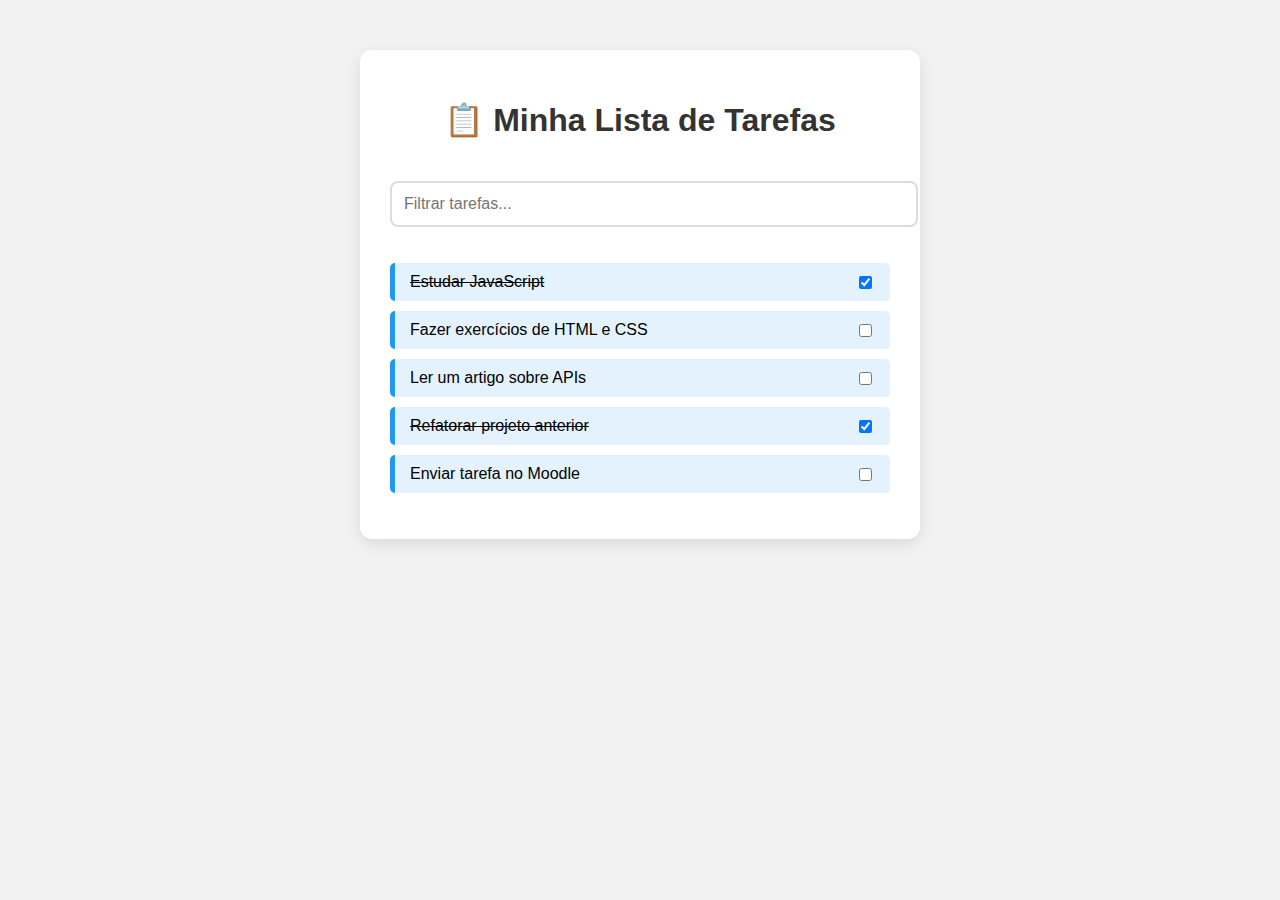
<file: TODOWeb/index.html>
<!DOCTYPE html>
<html lang="pt-BR">
<head>
  <meta charset="UTF-8" />
  <meta name="viewport" content="width=device-width, initial-scale=1.0"/>
  <title>Lista de Tarefas</title>
  <link rel="stylesheet" href="style.css" />
</head>
<body>
<div class="container">
  <h1>📋 Minha Lista de Tarefas</h1>

  <input type="text" id="filter" placeholder="Filtrar tarefas..." />

  <ul id="todo-list">
    <li>Dormir <input type="checkbox"></input></li>
  </ul>
</div>

<script src="script.js"></script>
</body>
</html>
</file>
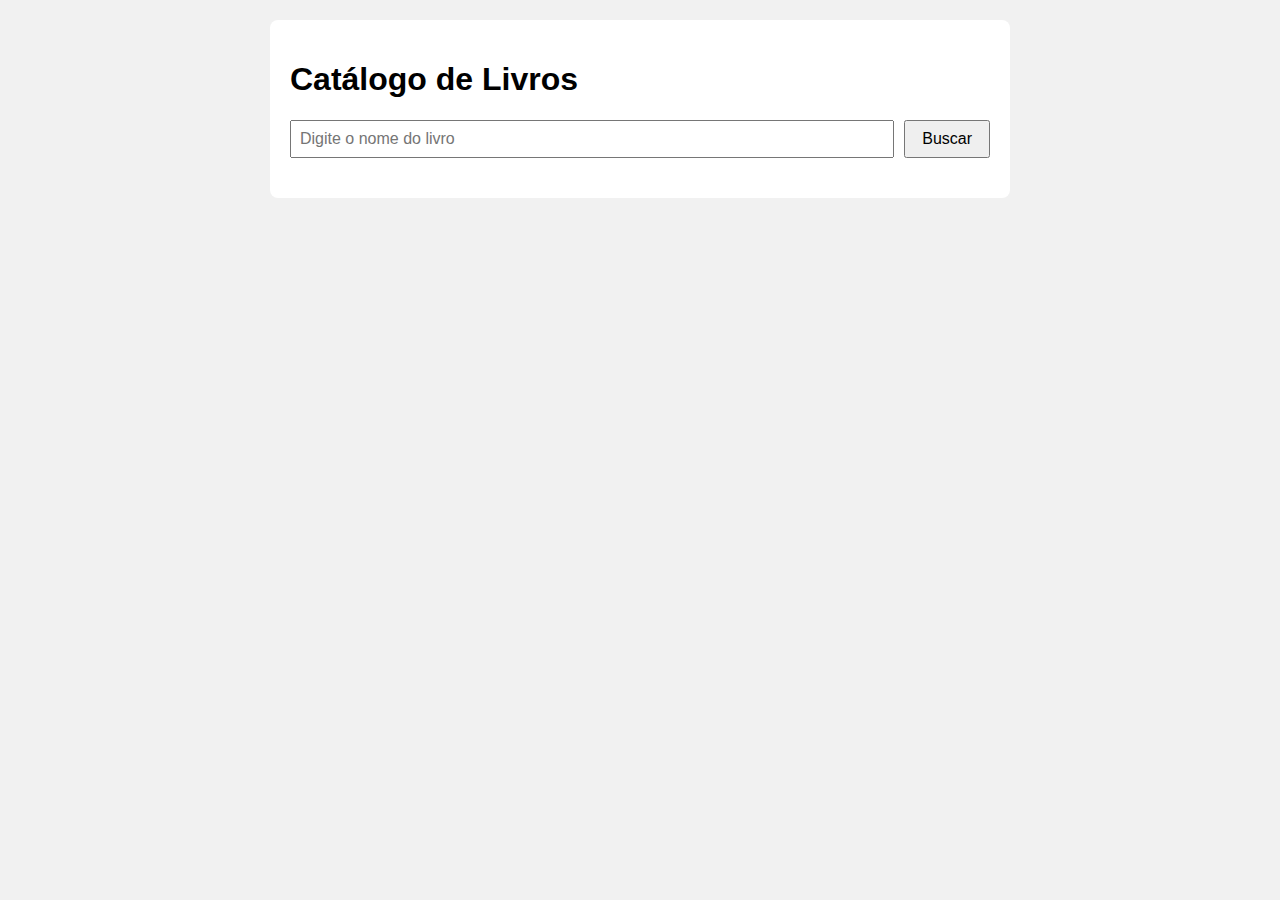
<file: apps/catalogo-livros-api/index.html>
<!DOCTYPE html>
<html lang="pt-BR">
<head>
    <meta charset="UTF-8" />
    <meta name="viewport" content="width=device-width, initial-scale=1.0" />
    <title>Catálogo de Livros</title>
    <link rel="stylesheet" href="style.css" />
</head>
<body>
<div class="container">
    <h1>Catálogo de Livros</h1>
    <div class="form">
        <input type="text" id="inputBusca" placeholder="Digite o nome do livro" />
        <button id="btnBuscar">Buscar</button>
    </div>
    <div id="resultado"></div>
</div>
<script src="script.js"></script>
</body>
</html>
</file>
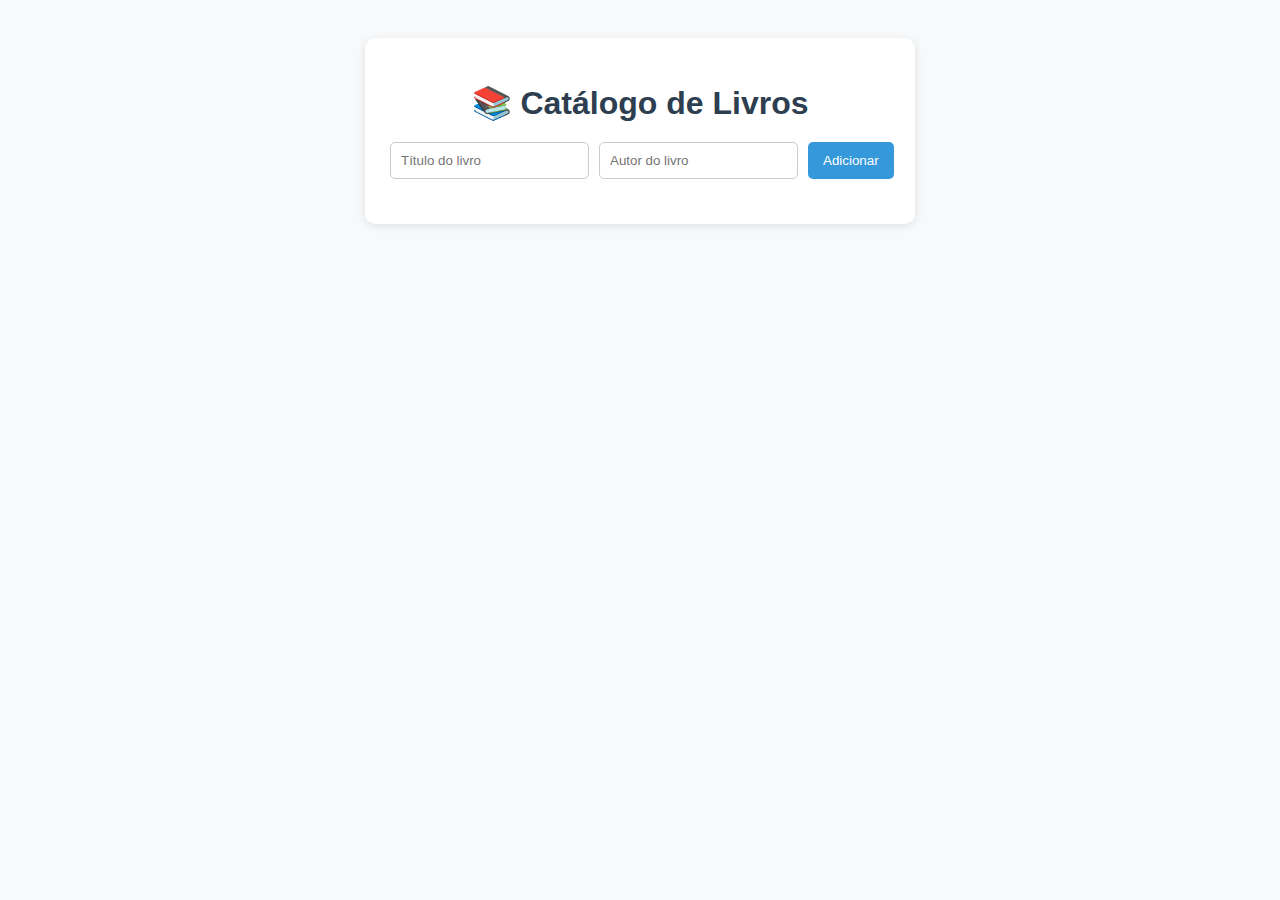
<file: apps/livros_js/index.html>
<!DOCTYPE html>
<html lang="pt-BR">
<head>
  <meta charset="UTF-8">
  <title>Catálogo de Livros</title>
  <meta name="viewport" content="width=device-width, initial-scale=1">
  <link rel="stylesheet" href="styles.css">
</head>
<body>
<div class="container">
  <h1>📚 Catálogo de Livros</h1>

  <form id="form-livro">
    <input type="text" id="titulo" placeholder="Título do livro" required>
    <input type="text" id="autor" placeholder="Autor do livro" required>
    <button id="botaoEnviar" type="submit">Adicionar</button>
  </form>

  <ul id="lista-livros"></ul>
</div>

<script src="app.js"></script>
</body>
</html>
</file>
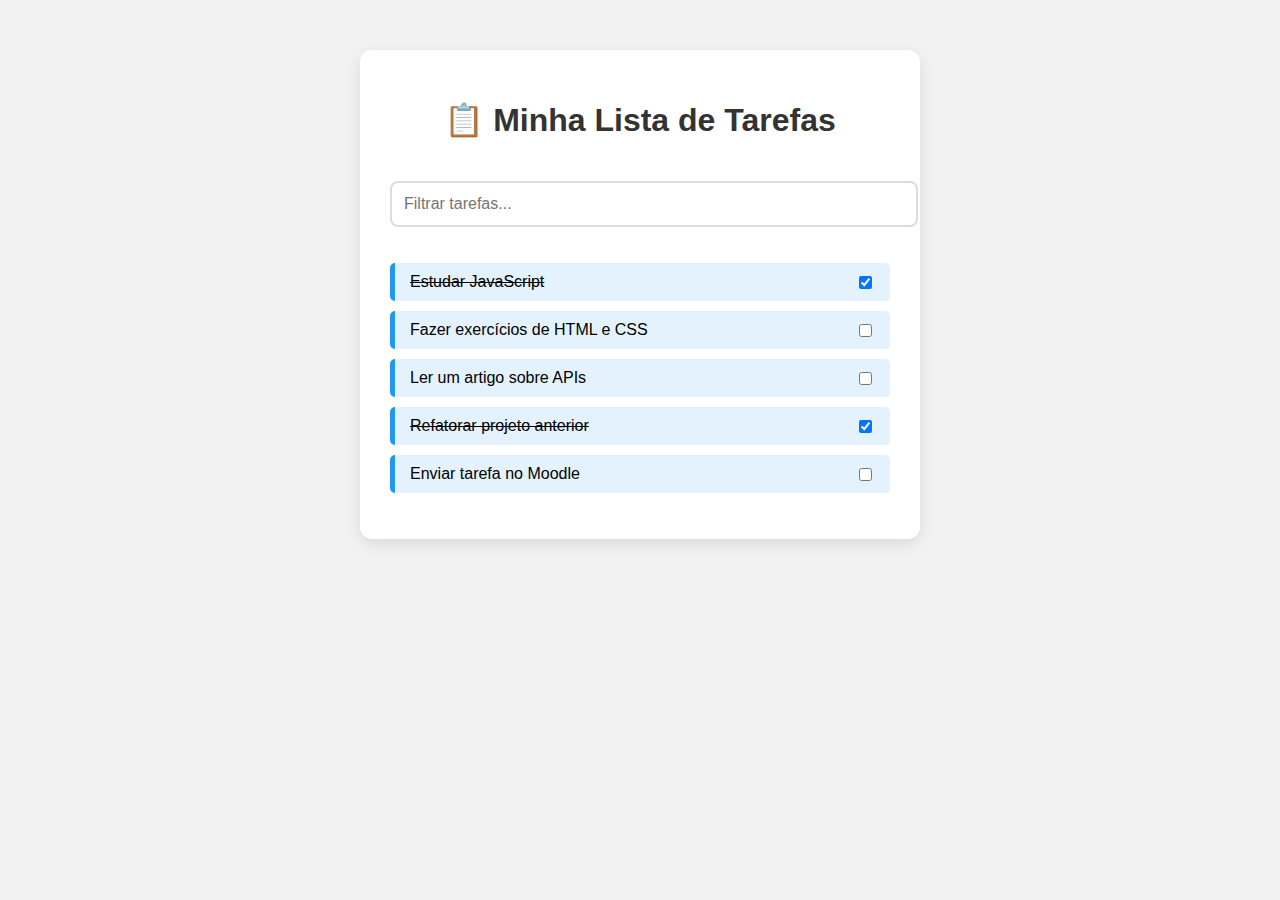
<file: apps/TODOWeb/index.html>
<!DOCTYPE html>
<html lang="pt-BR">
<head>
  <meta charset="UTF-8" />
  <meta name="viewport" content="width=device-width, initial-scale=1.0"/>
  <title>Lista de Tarefas</title>
  <link rel="stylesheet" href="style.css" />
</head>
<body>
<div class="container">
  <h1>📋 Minha Lista de Tarefas</h1>

  <input type="text" id="filter" placeholder="Filtrar tarefas..." />

  <ul id="todo-list">
    <li class="done">Dormir <input type="checkbox" class="checkbox" checked="False"></input></li>
  </ul>
</div>

<script src="script.js"></script>
</body>
</html>
</file>
<file: TODOWeb/style.css>
body {
    font-family: 'Segoe UI', sans-serif;
    background-color: #f2f2f2;
    margin: 0;
    padding: 0;
}

.container {
    max-width: 500px;
    margin: 50px auto;
    padding: 30px;
    background-color: #fff;
    border-radius: 12px;
    box-shadow: 0 5px 15px rgba(0,0,0,0.1);
}

h1 {
    text-align: center;
    color: #333;
}

#filter {
    width: 100%;
    padding: 12px;
    font-size: 16px;
    margin: 20px 0;
    border: 2px solid #ddd;
    border-radius: 8px;
}

#todo-list {
    list-style: none;
    padding: 0;
}

#todo-list li {
    padding: 10px 15px;
    margin-bottom: 10px;
    background-color: #e3f2fd;
    border-left: 5px solid #2196f3;
    border-radius: 5px;
    font-size: 16px;
}

#todo-list li.done {
    text-decoration: line-through;
}

#todo-list .checkbox {
    float: right;
}
</file>
<file: apps/catalogo-livros-api/style.css>
body {
    font-family: Arial, sans-serif;
    background-color: #f1f1f1;
    margin: 0;
    padding: 20px;
}

.container {
    max-width: 700px;
    margin: auto;
    background-color: white;
    padding: 20px;
    border-radius: 8px;
}

.form {
    display: flex;
    gap: 10px;
    margin-bottom: 20px;
}

input {
    flex: 1;
    padding: 8px;
    font-size: 16px;
}

button {
    padding: 8px 16px;
    font-size: 16px;
}

.livro {
    border-bottom: 1px solid #ccc;
    padding: 10px 0;
}

.livro h3 {
    margin: 0 0 5px;
}

.livro p {
    margin: 2px 0;
}
</file>
<file: apps/livros_js/styles.css>
body {
    font-family: Arial, sans-serif;
    background-color: #f7f9fb;
    display: flex;
    justify-content: center;
    padding: 30px;
}

.container {
    background: white;
    padding: 25px;
    border-radius: 10px;
    width: 100%;
    max-width: 500px;
    box-shadow: 0 2px 8px rgba(0,0,0,0.1);
}

h1 {
    text-align: center;
    color: #2c3e50;
    margin-bottom: 20px;
}

form {
    display: flex;
    gap: 10px;
    margin-bottom: 20px;
}

form input {
    flex: 1;
    padding: 10px;
    border-radius: 5px;
    border: 1px solid #ccc;
}

form button {
    padding: 10px 15px;
    background-color: #3498db;
    color: white;
    border: none;
    border-radius: 5px;
    cursor: pointer;
}

ul {
    list-style: none;
    padding: 0;
}

li {
    background-color: #ecf0f1;
    padding: 12px;
    margin-bottom: 10px;
    border-radius: 6px;
    display: flex;
    justify-content: space-between;
    align-items: center;
}

li button {
    background-color: #e74c3c;
    border: none;
    color: white;
    padding: 6px 10px;
    border-radius: 5px;
    cursor: pointer;
}
</file>
<file: apps/TODOWeb/style.css>
body {
    font-family: 'Segoe UI', sans-serif;
    background-color: #f2f2f2;
    margin: 0;
    padding: 0;
}

.container {
    max-width: 500px;
    margin: 50px auto;
    padding: 30px;
    background-color: #fff;
    border-radius: 12px;
    box-shadow: 0 5px 15px rgba(0,0,0,0.1);
}

h1 {
    text-align: center;
    color: #333;
}

#filter {
    width: 100%;
    padding: 12px;
    font-size: 16px;
    margin: 20px 0;
    border: 2px solid #ddd;
    border-radius: 8px;
}

#todo-list {
    list-style: none;
    padding: 0;
}

#todo-list li {
    padding: 10px 15px;
    margin-bottom: 10px;
    background-color: #e3f2fd;
    border-left: 5px solid #2196f3;
    border-radius: 5px;
    font-size: 16px;
}

#todo-list li.done {
    text-decoration: line-through;
}

#todo-list .checkbox {
    float: right;
}
</file>
